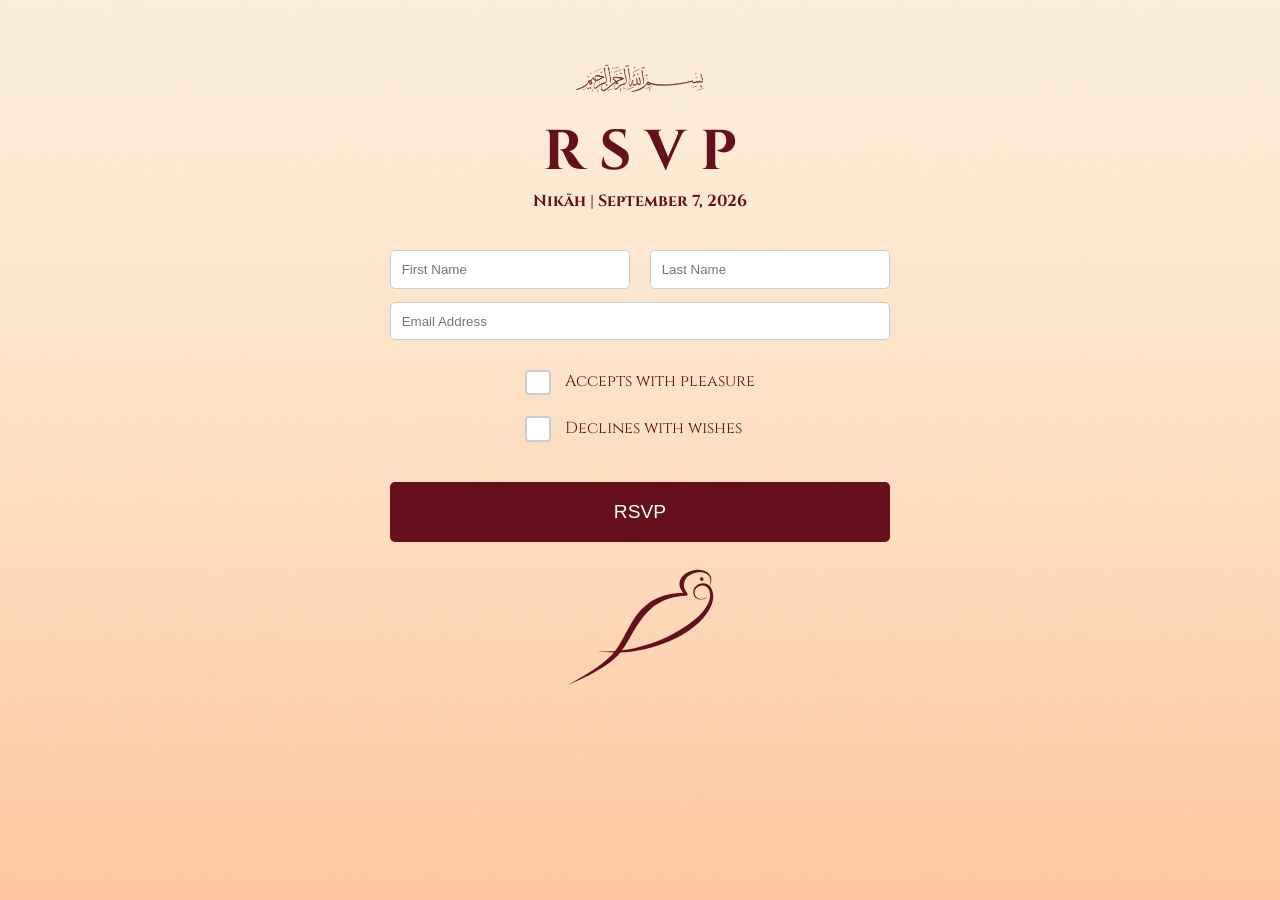
<file: index.html>
<!DOCTYPE html>
<html lang="en">
<head>
    <meta charset="UTF-8">
    <meta name="viewport" content="width=device-width, initial-scale=1.0">
    <title>Under the Hand of Wilāyah</title>
    <link rel="stylesheet" href="/styles/main.css">
    <link href="https://fonts.googleapis.com/css2?family=Cinzel&display=swap" rel="stylesheet">
</head>

<body>
    <div class="header">
        <img src="/assets/bismillah.svg" alt="Bismillah" class="header-bismillah"><br>
        <h1>R S V P</h1>
        <h2>Nikāh | September 7, 2026</h2>
    </div>
    

    <!-- RSVP Form -->
    <form id="rsvp-form">

        <!-- Name Inputs -->
        <div class="name-inputs">
            <input type="text" name="first_name" placeholder="First Name" required>
            <input type="text" name="last_name" placeholder="Last Name" required>
        </div>

        <!-- Email Input -->
        <input type="email" name="email" placeholder="Email Address" required>

        <div class="attendance-options">
            <label>
                <input type="radio" name="attendance" value="yes" required>
                Accepts with pleasure
            </label>
            <label>
                <input type="radio" name="attendance" value="no" required>
                Declines with wishes
            </label>
        </div>

        <!-- Counter for Men and Women -->
        <div class="counter-inputs" id="counterSection">
            <div class="counter-label">
                <label for="men">Men</label>
            </div>
            <div class="counter">
                <button type="button" onclick="updateCount('men', -1)">-</button>
                <input type="hidden" name="men_count" id="men_input" value="0">
                <span id="men" data-count="0">0</span>
                <button type="button" onclick="updateCount('men', 1)">+</button>
            </div>
            <div class="counter-label">
                <label for="women">Women</label>
            </div>
            <div class="counter">
                <button type="button" onclick="updateCount('women', -1)">-</button>
                <input type="hidden" name="women_count" id="women_input" value="0">
                <span id="women" data-count="0">0</span>
                <button type="button" onclick="updateCount('women', 1)">+</button>
            </div>
        </div>

        <!-- Submit Button -->
        <button type="submit" id="submit-btn">
            <span class="submit-btn__label">RSVP</span>
            <span class="submit-btn__spinner" aria-hidden="true"></span>
        </button>
    </form>

    <div class="footer">
        <img src="/assets/dove.svg" alt="Dove" class="footer-logo">
    </div>

    <!-- JavaScript for Counters -->
    <script>
        function updateCount(gender, change) {
            const counter = document.getElementById(gender);
            const input = document.getElementById(`${gender}_input`);
            let currentCount = parseInt(counter.getAttribute('data-count'));
            currentCount += change;
            if (currentCount < 0) currentCount = 0;
            counter.textContent = currentCount;
            counter.setAttribute('data-count', currentCount);
            input.value = currentCount; // sync with hidden input
        }

        const attendanceRadios = document.querySelectorAll('input[name="attendance"]');
        const counterSection = document.getElementById('counterSection');

        // Ensure it's hidden initially (via class)
        counterSection.classList.remove('show');

        attendanceRadios.forEach(radio => {
            radio.addEventListener('change', () => {
            if (radio.value === 'yes') {
                counterSection.classList.add('show');
            } else {
                counterSection.classList.remove('show');
            }
            });
        });

    </script>
    <script>
        window.addEventListener('load', function() {
            const submitBtn = document.getElementById('submit-btn');
            submitBtn.classList.remove('loading');  // Removes the loading class when the page is reloaded
            submitBtn.disabled = false;  // Re-enable the button in case it's been disabled
        });

        const form = document.getElementById('rsvp-form');
        const submitBtn = document.getElementById('submit-btn');

        form.addEventListener('submit', async function (e) {
        e.preventDefault();

        // Check guest count if attending
        const selected = document.querySelector('input[name="attendance"]:checked');
        if (selected && selected.value === 'yes') {
            const men = parseInt(document.getElementById('men_input').value);
            const women = parseInt(document.getElementById('women_input').value);
            if ((men + women) === 0) {
            alert('Please indicate how many guests will be attending.');
            return;
            }
        }

        // Show loading state
        submitBtn.disabled = true;
        submitBtn.classList.add('loading');

        const formData = new FormData(form);

        try {
            const response = await fetch(
            'https://script.google.com/macros/s/AKfycbx-9VmbYApOcMzQ6ZkmohVkxiKizJQz9fPAwidQHXgXOYH7Qd02sWQ1LC-cLTRPEueaLA/exec',
            {
                method: 'POST',
                body: formData
            }
            );

            if (response.ok) {
            window.location.href = '/jazakallah.html';
            } else {
            throw new Error('Submission failed');
            }
        } catch (error) {
            alert('Something went wrong. Please try again.');
            submitBtn.disabled = false;
            submitBtn.classList.remove('loading');
            submitBtn.querySelector('.submit-btn__label').textContent = 'RSVP';
        }
        });

      </script>      

</body>
</html>
</file>
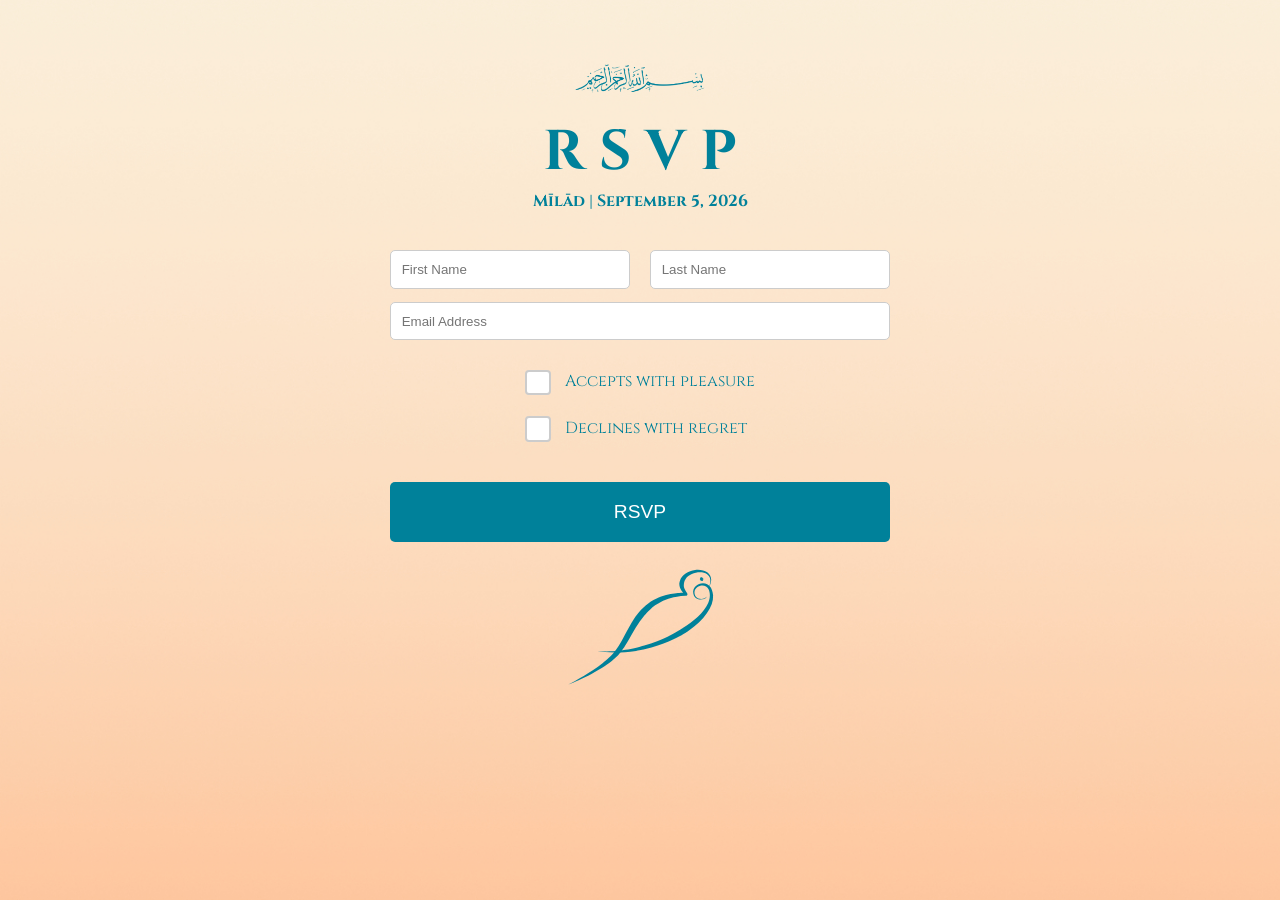
<file: milad/index.html>
<!DOCTYPE html>
<html lang="en">
<head>
    <meta charset="UTF-8">
    <meta name="viewport" content="width=device-width, initial-scale=1.0">
    <title>Under the Hand of Wilāyah</title>
    <link rel="stylesheet" href="/styles/main.css">
    <link rel="stylesheet" href="/styles/milad.css">
    <link href="https://fonts.googleapis.com/css2?family=Cinzel&display=swap" rel="stylesheet">
</head>

<body>
    <div class="header">
        <span class="header-bismillah" role="img" aria-label="Bismillah"></span><br>
        <h1>R S V P</h1>
        <h2>Mīlād | September 5, 2026</h2>
    </div>
    

    <!-- RSVP Form -->
    <form id="rsvp-form">

        <!-- Name Inputs -->
        <div class="name-inputs">
            <input type="text" name="first_name" placeholder="First Name" required>
            <input type="text" name="last_name" placeholder="Last Name" required>
        </div>

        <!-- Email Input -->
        <input type="email" name="email" placeholder="Email Address" required>

        <div class="attendance-options">
            <label>
                <input type="radio" name="attendance" value="yes" required>
                Accepts with pleasure
            </label>
            <label>
                <input type="radio" name="attendance" value="no" required>
                Declines with regret
            </label>
        </div>

        <!-- Counter for Women and Kids (U10) -->
        <div class="counter-inputs" id="counterSection">
            <div class="counter-label">
                <label for="women">Women</label>
            </div>
            <div class="counter">
                <button type="button" onclick="updateCount('women', -1)">-</button>
                <input type="hidden" name="women_count" id="women_input" value="0">
                <span id="women" data-count="0">0</span>
                <button type="button" onclick="updateCount('women', 1)">+</button>
            </div>
            <div class="counter-label">
                <label for="kids">Kids (Under 10)</label>
            </div>
            <div class="counter">
                <button type="button" onclick="updateCount('kids', -1)">-</button>
                <input type="hidden" name="kids_count" id="kids_input" value="0">
                <span id="kids" data-count="0">0</span>
                <button type="button" onclick="updateCount('kids', 1)">+</button>
            </div>
        </div>

        <!-- Submit Button -->
        <button type="submit" id="submit-btn">
            <span class="submit-btn__label">RSVP</span>
            <span class="submit-btn__spinner" aria-hidden="true"></span>
        </button>
    </form>

    <div class="footer">
        <span class="footer-logo" role="img" aria-label="Dove"></span>
    </div>

    <!-- JavaScript for Counters -->
    <script>
        function updateCount(gender, change) {
            const counter = document.getElementById(gender);
            const input = document.getElementById(`${gender}_input`);
            let currentCount = parseInt(counter.getAttribute('data-count'));
            currentCount += change;
            if (currentCount < 0) currentCount = 0;
            counter.textContent = currentCount;
            counter.setAttribute('data-count', currentCount);
            input.value = currentCount;
        }

        const attendanceRadios = document.querySelectorAll('input[name="attendance"]');
        const counterSection = document.getElementById('counterSection');

        counterSection.classList.remove('show');

        attendanceRadios.forEach(radio => {
            radio.addEventListener('change', () => {
            if (radio.value === 'yes') {
                counterSection.classList.add('show');
            } else {
                counterSection.classList.remove('show');
            }
            });
        });

    </script>
    <script>
        window.addEventListener('load', function() {
            const submitBtn = document.getElementById('submit-btn');
            submitBtn.classList.remove('loading');
            submitBtn.disabled = false;
        });

        const form = document.getElementById('rsvp-form');
        const submitBtn = document.getElementById('submit-btn');

        form.addEventListener('submit', async function (e) {
        e.preventDefault();

        const selected = document.querySelector('input[name="attendance"]:checked');
        if (selected && selected.value === 'yes') {
            const women = parseInt(document.getElementById('women_input').value);
            const kids = parseInt(document.getElementById('kids_input').value);
            if ((women + kids) === 0) {
            alert('Please indicate how many guests will be attending.');
            return;
            }
        }

        submitBtn.disabled = true;
        submitBtn.classList.add('loading');

        const formData = new FormData(form);

        try {
            const response = await fetch(
            'https://script.google.com/macros/s/AKfycbwpo7WffaM9SDVsS_o8VIhtcX-AU8QqdiXmv975RDBX-BmeB3wuekRjufFo3kvBGBRzLQ/exec',
            {
                method: 'POST',
                body: formData
            }
            );

            if (response.ok) {
            window.location.href = '/milad/jazakallah.html';
            } else {
            throw new Error('Submission failed');
            }
        } catch (error) {
            alert('Something went wrong. Please try again.');
            submitBtn.disabled = false;
            submitBtn.classList.remove('loading');
            submitBtn.querySelector('.submit-btn__label').textContent = 'RSVP';
        }
        });

      </script>      

</body>
</html>
</file>
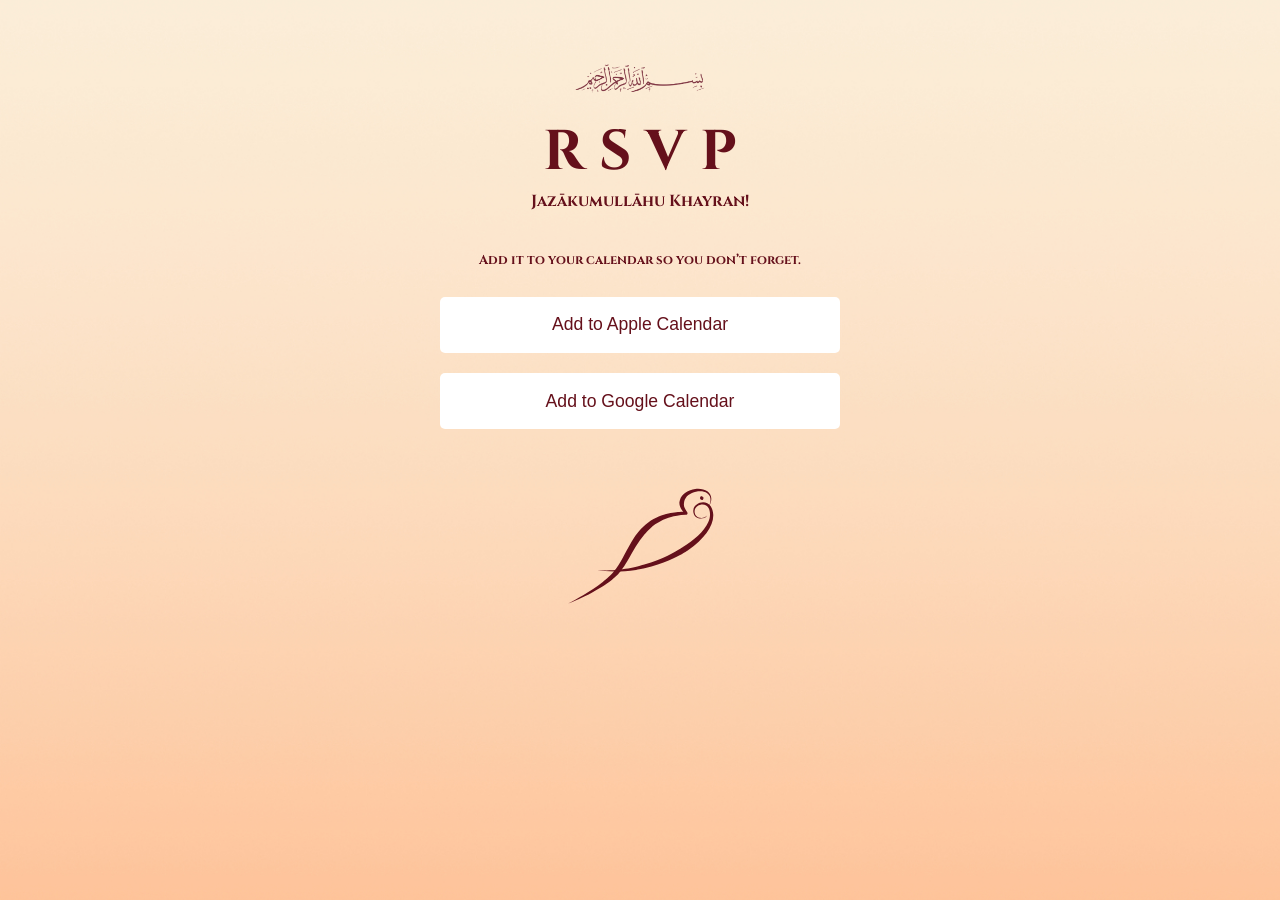
<file: jazakallah.html>
<!DOCTYPE html>
<html lang="en">
<head>
    <meta charset="UTF-8">
    <meta name="viewport" content="width=device-width, initial-scale=1.0">
    <title>JazākAllāh!</title>
    <link rel="stylesheet" href="/styles/main.css">
    <link href="https://fonts.googleapis.com/css2?family=Cinzel&display=swap" rel="stylesheet">
    <style>
        .calendar-buttons button {
          background-color: white;
          color: #65101B;
          width: 90vw;
          max-width: 400px;
          margin: 10px auto;
          display: block;
          font-size: 1.1em;
          padding: 1em;
          border: none;
          border-radius: 5px;
          cursor: pointer;
        }
      
        .calendar-buttons a {
            text-decoration: none;
        }

        .calendar-buttons {
          display: flex;
          flex-direction: column;
          align-items: center;
          margin-top: 2.5em;
          margin-bottom: 3em;
          opacity: 0;
          animation: fadeIn 2s ease-in-out forwards 1.5s;
        }
      </style>      
</head>

<body>
  <div class="header">
    <img src="/assets/bismillah.svg" alt="Bismillah" class="header-bismillah"><br>
    <h1>R S V P</h1>
        <h2>Jazākumullāhu Khayran!</h2>
        <div class="calendar-buttons">
            <h3>Add it to your calendar so you don’t forget.</h3>
            <br>
            <a href="/assets/rsvp.ics" download="rsvp-event.ics">
              <button>Add to Apple Calendar</button>
            </a>
            <a href="https://calendar.google.com/calendar/render?action=TEMPLATE&text=Wedding+of+Ali+Zaheer+%26+Fatema&dates=20260907T144500/20260907T180000&ctz=America/Toronto&location=Jaffari+Community+Centre%2C+9000+Bathurst+St%2C+Thornhill%2C+ON&details=%D8%A8%D9%90%D8%B3%D9%92%D9%85%D9%90+%D8%A7%D9%BB%D9%84%D9%84%D9%91%D9%B0%D9%87%D9%90+%D8%A7%D9%BB%D9%84%D8%B1%D9%91%D9%8E%D8%AD%D9%92%D9%85%D9%B0%D9%86%D9%90+%D8%A7%D9%BB%D9%84%D8%B1%D9%91%D9%8E%D8%AD%D9%90%D9%8A%D9%85%D9%90%0A%0AThe+Rizvi+and+Khimji+families+cordially+invite+you+to+join+us+for+the+Nik%C4%81%E1%B8%A5+Ceremony+and+Wal%C4%ABma+dinner+of+Ali+Zaheer+and+Fatema.%0A%0AKindly+accept+this+as+a+personal+invitation+from+both+our+families+and+remember+to+keep+the+couple+in+your+prayers." target="_blank">
                <button>Add to Google Calendar</button>
            </a>              
          </div>          
    </div>
    
    <div class="footer">
        <img src="/assets/dove.svg" alt="Dove" class="footer-logo">
    </div>
</body>
</html>
</file>
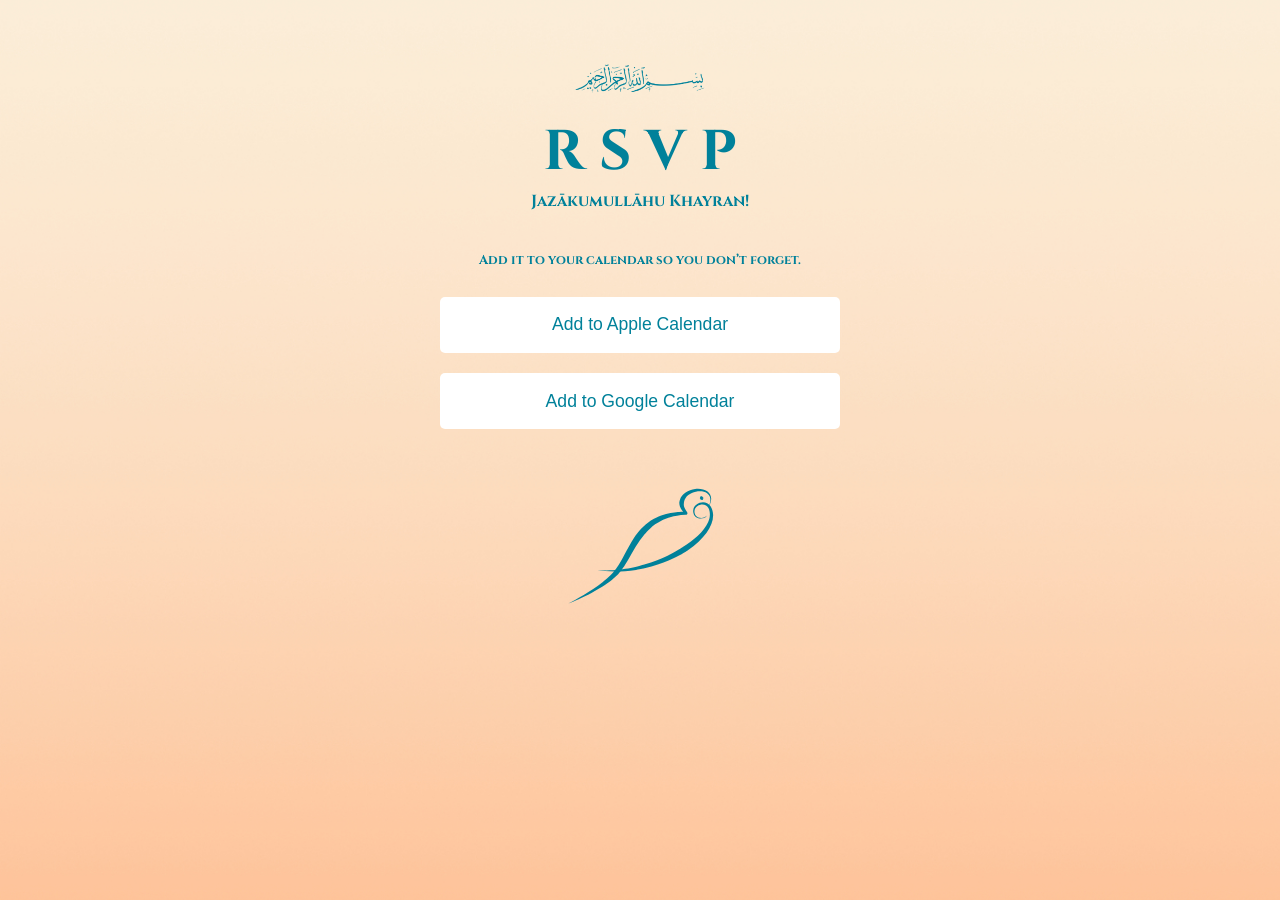
<file: milad/jazakallah.html>
<!DOCTYPE html>
<html lang="en">
<head>
    <meta charset="UTF-8">
    <meta name="viewport" content="width=device-width, initial-scale=1.0">
    <title>JazākAllāh!</title>
    <link rel="stylesheet" href="/styles/main.css">
    <link rel="stylesheet" href="/styles/milad.css">
    <link href="https://fonts.googleapis.com/css2?family=Cinzel&display=swap" rel="stylesheet">
    <style>
        .calendar-buttons button {
          background-color: white;
          color: var(--text-color);
          width: 90vw;
          max-width: 400px;
          margin: 10px auto;
          display: block;
          font-size: 1.1em;
          padding: 1em;
          border: none;
          border-radius: 5px;
          cursor: pointer;
        }
      
        .calendar-buttons a {
            text-decoration: none;
        }

        .calendar-buttons {
          display: flex;
          flex-direction: column;
          align-items: center;
          margin-top: 2.5em;
          margin-bottom: 3em;
          opacity: 0;
          animation: fadeIn 2s ease-in-out forwards 1.5s;
        }
      </style>      
</head>

<body>
  <div class="header">
    <span class="header-bismillah" role="img" aria-label="Bismillah"></span><br>
    <h1>R S V P</h1>
        <h2>Jazākumullāhu Khayran!</h2>
        <div class="calendar-buttons">
            <h3>Add it to your calendar so you don’t forget.</h3>
            <br>
            <a href="/assets/rsvp_milad.ics" download="rsvp-event.ics">
              <button>Add to Apple Calendar</button>
            </a>
            <a href="https://calendar.google.com/calendar/render?action=TEMPLATE&text=Fatema+Khimji%27s+M%C4%ABlad&dates=20260905T150000/20260905T180000&ctz=America/Toronto&location=Bella+Gardens%2C+12700+Jane+St%2C+King+City%2C+ON&details=%D8%A8%D9%90%D8%B3%D9%92%D9%85%D9%90+%D8%A7%D9%BB%D9%84%D9%84%D9%91%D9%B0%D9%87%D9%90+%D8%A7%D9%BB%D9%84%D8%B1%D9%91%D9%8E%D8%AD%D9%92%D9%85%D9%B0%D9%86%D9%90+%D8%A7%D9%BB%D9%84%D8%B1%D9%91%D9%8E%D8%AD%D9%90%D9%8A%D9%85%D9%90%0A%0ASabira+and+Neg%C4%ABn+invite+you+to+Fatema%27s+M%C4%ABlad.%0A%0AJoin+us+in+celebrating+Fatema%27s+M%C4%ABlad+-+a+ladies+afternoon+of+inspiration+and+joy." target="_blank">
                <button>Add to Google Calendar</button>
            </a>              
          </div>          
    </div>
    
    <div class="footer">
        <span class="footer-logo" role="img" aria-label="Dove"></span>
    </div>
</body>
</html>
</file>
<file: styles/main.css>
:root {
    --yellow-main: #65101B;
    --yellow-hover: #7A1825;
    --text-color: #65101B;
}


html, body {
    animation: fadeIn 1.5s ease-in-out forwards;
}

body {
    margin: 0;
    padding: 0;
    height: 100%;
    background-image: url('/assets/background.jpg');
    background-size: cover;
    background-position: center center;
    background-repeat: no-repeat;
    font-family: Arial, sans-serif;
    display: flex;
    justify-content: center;
    align-items: center;
    flex-direction: column;
    opacity: 0;
}

/* Header */
.header {
    text-align: center;
    opacity: 0;
    animation: fadeIn 2s ease-in-out forwards 0.75s;
}

.footer {
    text-align: center;
    opacity: 0;
    animation: fadeIn 2s ease-in-out forwards 2.25s;
}

.header-bismillah {
    width: 130px;
    height: auto;
    margin-top: 4em;
}

.footer-logo {
    width: 150px;
    height: auto;
    margin-bottom: 10px;
}

.header h1 {
    font-family: 'Cinzel', serif;
    font-size: 3.5em;
    color: var(--text-color);
    margin-top: 0.3em;
    margin-block-end: 0;
}

.header h2 {
    font-family: 'Cinzel', serif;
    font-size: 1em;
    color: var(--text-color);
    margin-block-start: 0;
    margin-block-end: 0;
}

.header h3 {
    font-family: 'Cinzel', serif;
    font-size: 0.8em;
    color: var(--text-color);
    margin-block-start: 0;
    margin-block-end: 0;
}

/* Form Styles */
form {
    padding: 0em;
    border-radius: 10px;
    width: 90%;
    max-width: 500px;
    margin-top: 2em;
    margin-bottom: 1em;
    opacity: 0;
    animation: fadeIn 2s ease-in-out forwards 1.5s;
}

input, button, select {
    width: 100%;
    padding: 0.8em;
    margin: 0.5em 0;
    border: 1px solid #ccc;
    border-radius: 5px;
    box-sizing: border-box; /* Ensure the padding doesn't overflow */
}

/* Name Inputs */
.name-inputs {
    display: flex;
    justify-content: space-between;
    gap: 10px; /* Added gap between first name and last name */
}

.name-inputs input {
    width: 48%; /* Keep them responsive */
}

.attendance-options {
    margin-top: 1em;
    color: var(--text-color);
    font-family: 'Cinzel', serif;
    font-size: 1em;
    /* Center the entire block */
    display: flex;
    flex-direction: column;
    align-items: flex-start;
    text-align: left;
    width: fit-content;
    margin-left: auto;
    margin-right: auto;
}

.attendance-options label {
    display: block;
    margin-bottom: 0.5em;
    cursor: pointer;
}

.attendance-options input[type="radio"] {
    appearance: none;
    -webkit-appearance: none;
    background-color: white;
    border: 2px solid #ccc;
    width: 20px;
    height: 20px;
    border-radius: 4px;
    display: inline-block;
    position: relative;
    margin-right: 10px;
    vertical-align: middle;
}

.attendance-options input[type="radio"]:checked::before {
    content: "✓";
    position: absolute;
    top: -2px;
    left: 2px;
    font-size: 16px;
    color: var(--yellow-main);
}

#counterSection {
    max-height: 0;
    overflow: hidden;
    opacity: 0;
    transition: max-height 0.5s ease, opacity 0.5s ease;
}
#counterSection.show {
    max-height: 500px;
    opacity: 1;
}

.counter-inputs {
    margin-top: 0em;
    margin-bottom: 1em;
}

/* Counter Styles */
.counter {
    display: flex;
    justify-content: center;
    align-items: center;
    margin-top: 1em;
}

.counter-label {
    font-family: 'Cinzel', serif;
    font-size: 1em;
    color: var(--text-color);
    margin-bottom: 1em;
    text-align: center;
    width: 100%;
    margin-top: 1em;
}

.counter button {
    background-color:var(--yellow-main);
    color: white;
    border: none;
    padding: 10px;
    border-radius: 50%;
    font-size: 1.5em;
    cursor: pointer;
    width: 40px;
    height: 40px;
    margin: 0 10px;
    padding: 0;
    line-height: 40px;
    text-align: center;
    vertical-align: middle;
}

.counter span {
    font-size: 2em;
    color: var(--text-color);
    margin: 0 10px;
}

/* Submit Button */
button {
    background-color:var(--yellow-main);
    color: white;
    padding: 1em;
    border: none;
    border-radius: 5px;
    cursor: pointer;
    font-size: 1.2em;
}

button:active {
    background-color: var(--yellow-hover);
}

/* Accessibility and Smooth Transitions */
button, input, select {
    transition: all 0.3s ease;
}

button:hover, input:focus, select:focus {
    border-color: var(--yellow-main);
}

input:focus:not([type="radio"]) {
    outline: 3px solid var(--yellow-main);
}

p {
    font-family: 'Cinzel', serif;
    font-size: 1em;
    color: #333;
}

/* Spinner animation */
@keyframes spin {
    0% { transform: rotate(0deg); }
    100% { transform: rotate(360deg); }
  }
  
  /* Submit button loading state */
  #submit-btn {
    position: relative;
  }

  .submit-btn__spinner {
    display: none;
    position: absolute;
    top: 50%;
    left: 50%;
    width: 1.2em;
    height: 1.2em;
    margin: -0.6em 0 0 -0.6em;
    border: 2px solid rgba(255, 255, 255, 0.35);
    border-top-color: #fff;
    border-radius: 50%;
    animation: spin 0.8s linear infinite;
  }

  #submit-btn.loading {
    pointer-events: none;
  }

  #submit-btn.loading .submit-btn__label {
    visibility: hidden;
  }

  #submit-btn.loading .submit-btn__spinner {
    display: block;
  }
  
  @keyframes fadeIn {
    0% {
        opacity: 0;
    }
    100% {
        opacity: 1;
    }
}
</file>
<file: styles/milad.css>
:root {
    --yellow-main: #00819a;
    --yellow-hover: #009BB8;
    --text-color: #00819a;
}

.header-bismillah {
    display: inline-block;
    width: 130px;
    aspect-ratio: 498 / 111;
    height: auto;
    background-color: var(--text-color);
    -webkit-mask: url('/assets/bismillah.svg') center / contain no-repeat;
    mask: url('/assets/bismillah.svg') center / contain no-repeat;
}

.footer-logo {
    display: inline-block;
    width: 150px;
    aspect-ratio: 479 / 384;
    height: auto;
    background-color: var(--text-color);
    -webkit-mask: url('/assets/dove.svg') center / contain no-repeat;
    mask: url('/assets/dove.svg') center / contain no-repeat;
}
</file>
